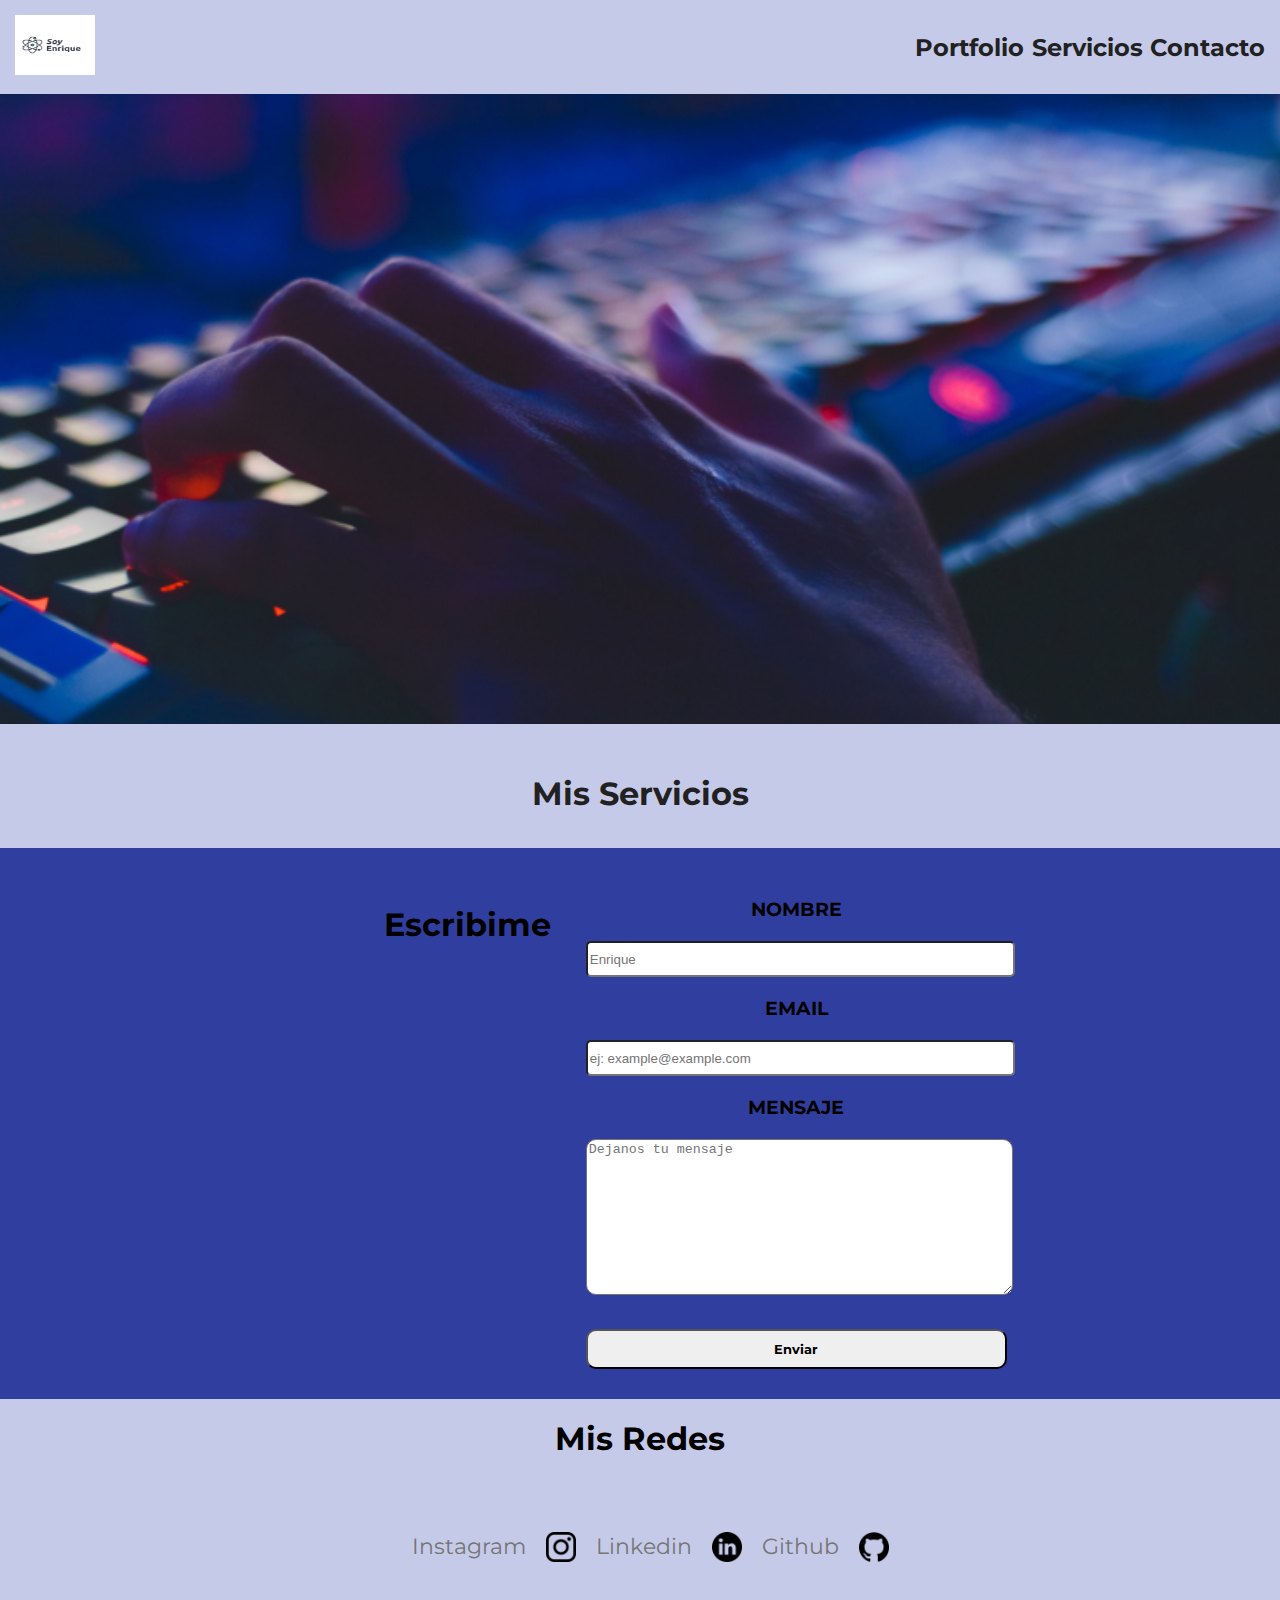
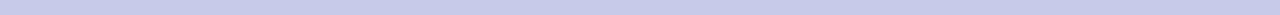
<file: index.html>
<!DOCTYPE html>
<html lang="en">
<head>
  <meta charset="UTF-8">
  <meta http-equiv="X-UA-Compatible" content="IE=edge">
  <meta name="viewport" content="width=device-width, initial-scale=1.0">

  <!-- GOOGLE FONTS -->

  <link rel="preconnect" href="https://fonts.googleapis.com">
  <link rel="preconnect" href="https://fonts.gstatic.com" crossorigin>
  <link href="https://fonts.googleapis.com/css2?family=Montserrat&family=Poppins&display=swap" rel="stylesheet">


  
  <!-- HEADER -->
  <script defer src="./components/header.js"></script>
  <link rel="stylesheet" href="./components/header.css">


  <script defer src="./pages/servicios.js"></script>
  <script defer src="./components/servicios.js"></script>
  
  <!-- FORM -->
  <script defer src="./components/form.js"></script>
  <link rel="stylesheet" href="./components/form.css">

  <!-- FOOTER -->
  <script defer src="./components/footer.js"></script>
  <link rel="stylesheet" href="./components/footer.css">
  
  <!-- INDEX -->
  <script defer src="./pages/index.js"></script>
  <link rel="stylesheet" href="./pages/index.css">



  <title>Home</title>
</head>

<body>
  <!--  ** HEADER -->

    <div class="header-div"></div>

    <section class="welcome" id="welcome">
      <template id="welcome-template">
        <h1 class="welcome__titulo">Hola Soy Enrique</h1>
      </template>
    </section>

    <section class="sobreMi">
      <template id="sobreMi-template">
        <div class="sobreMi__container">
          <div class="sobreMi__presentacion">
            <h1 class="sobreMi__titulo">Soy Enrique</h1>
            <p class="sobreMi__texto">Lorem ipsum dolor sit amet consectetur adipisicing elit. Optio id, accusamus distinctio perspiciatis officiis repellat modi nemo, possimus tempora esse reiciendis cumque saepe obcaecati deleniti quo odit, alias laboriosam beatae.</p>
            <img src="" alt="" class="sobreMi__image">
          </div>
        </div>
      </template>
    </section>


    <div class="servicios-div"></div>


      <!-- * * COMPONENTE DEL FORMULARIO -->
      <div class="form-div"></div>


    <!-- * * COMPONENTE DEL FOOTER -->
    <div class="footer-div"></div>
</body>


</html>
</file>
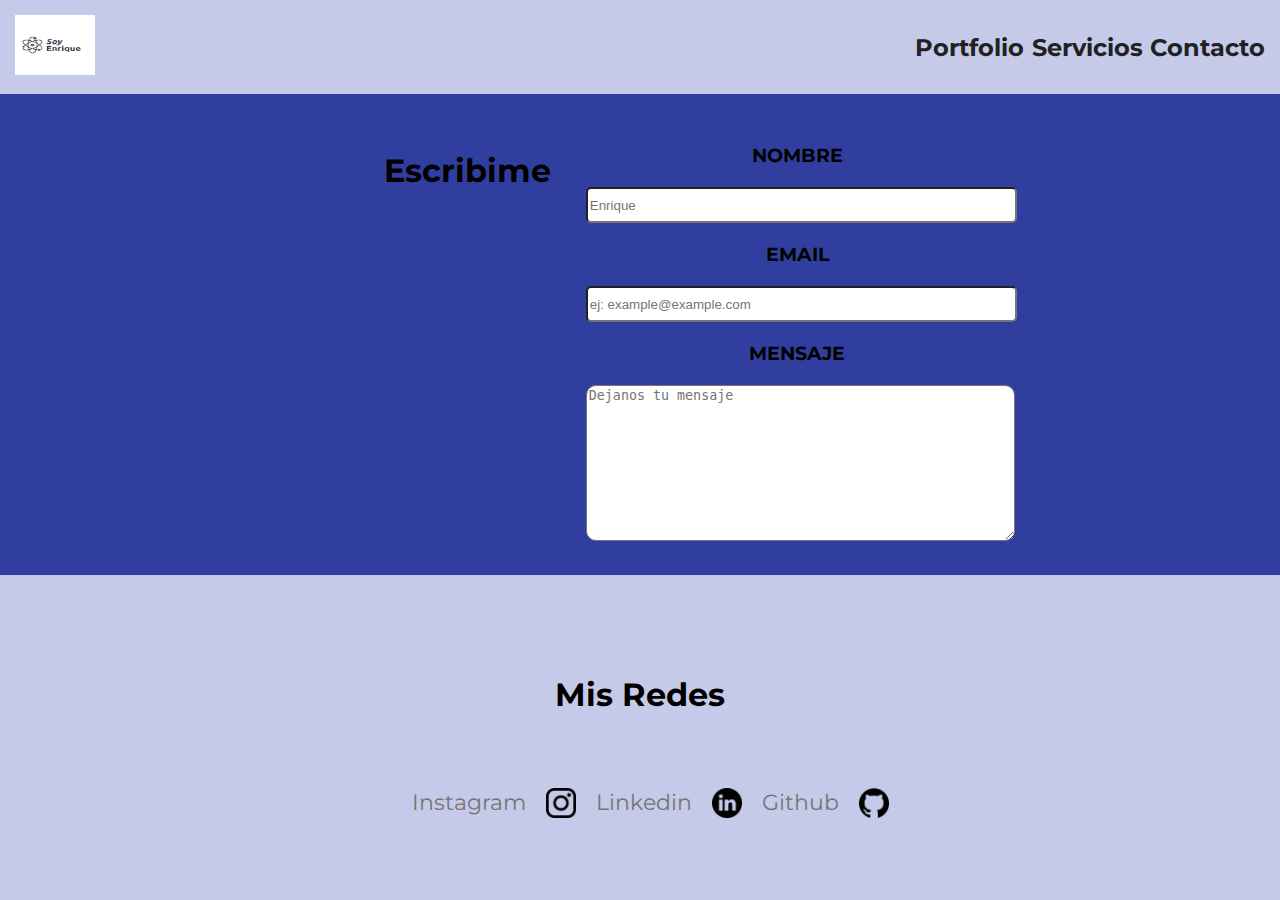
<file: contacto.html>
<!DOCTYPE html>
<html lang="en">
<head>
  <meta charset="UTF-8">
  <meta http-equiv="X-UA-Compatible" content="IE=edge">
  <meta name="viewport" content="width=device-width, initial-scale=1.0">

  <!-- GOOGLE FONTS -->

  <link rel="preconnect" href="https://fonts.googleapis.com">
  <link rel="preconnect" href="https://fonts.gstatic.com" crossorigin>
  <link href="https://fonts.googleapis.com/css2?family=Montserrat&family=Poppins&display=swap" rel="stylesheet">


  
  
  
  <!-- HEADER -->
  <script defer src="./components/header.js"></script>
  <link rel="stylesheet" href="./components/header.css">
  
  <!-- FORM -->
  <script defer src="./components/form.js"></script>
  <link rel="stylesheet" href="./components/form.css">

  <!-- FOOTER -->
  <script defer src="./components/footer.js"></script>
  <link rel="stylesheet" href="./components/footer.css">
  
  <!-- CONTACTO -->
  <script defer src="./pages/contacto.js"></script>
  <link rel="stylesheet" href="./pages/contacto.css">

  
  <!-- INDEX -->
  <!-- <script defer src="./pages/index.js"></script>
  <link rel="stylesheet" href="./pages/index.css"> -->



  <title>Contacto</title>
</head>
<body>
  
  <div class="header-div"></div>
  <div class="form-div"></div>
  <div class="footer-div"></div>

</body>
</html>
</file>
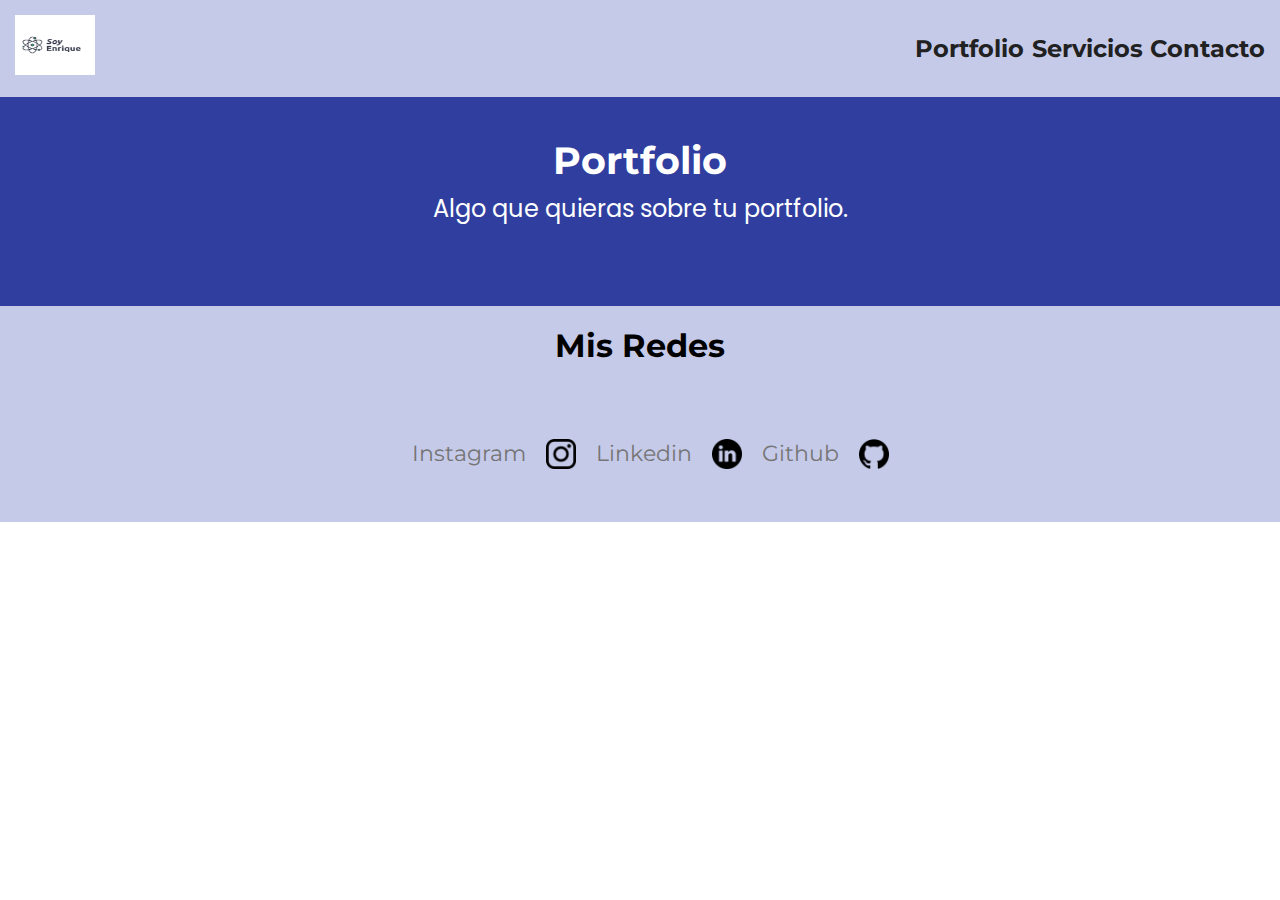
<file: portfolio.html>
<!DOCTYPE html>
<html lang="en">
<head>
  <meta charset="UTF-8">
  <meta http-equiv="X-UA-Compatible" content="IE=edge">
  <meta name="viewport" content="width=device-width, initial-scale=1.0">
  
  <!-- * * GOOGLE FONTS -->

    <link rel="preconnect" href="https://fonts.googleapis.com">
    <link rel="preconnect" href="https://fonts.gstatic.com" crossorigin>
    <link href="https://fonts.googleapis.com/css2?family=Montserrat&family=Poppins&display=swap" rel="stylesheet">
  
  <!-- * * HEADER -->
  <script defer src="./components/header.js"></script>
  <link rel="stylesheet" href="./components/header.css">

  <!-- * * FOOTER  -->
  <script defer src="./components/footer.js"></script>
  <link rel="stylesheet" href="./components/footer.css">


  <!-- * * INDEX -->
  <script defer src="./pages/portfolio.js"></script>
  <link rel="stylesheet" href="./pages/portfolio.css">

  <title>Portfolio</title>
</head>
<body>

  

  <div class="header-div"></div>

  

  <section class="portfolio">
    <h2 class="portfolio-title">Portfolio</h2>
    <p class="portfolio-description">Algo que quieras sobre tu portfolio.</p>

    <!-- <div class="portfolio-content"> -->
    </div>
  </section>
  <div class="portfolio-content"></div>


  <template id="portfolio-card-template">
    <div class="portfolio-card">
      <img src="./images/fondo.jpeg" alt="" class="portfolio-img">
      <div class="portfolio-card-content">
        <h4 class="portfolio-card-title">Un trabajo que hice</h4>
        <p class="portfolio-card-text">Te cuento un poco mas sobre este trabajo y sobre como la rompi en este proyecto. Si se hace asi...</p>
        <a href="" class="portfolio-card-link">Ver Mas</a>
      </div>
    </div>
  </template>
  
  <div class="footer-div"></div>

</body>
</html>
</file>
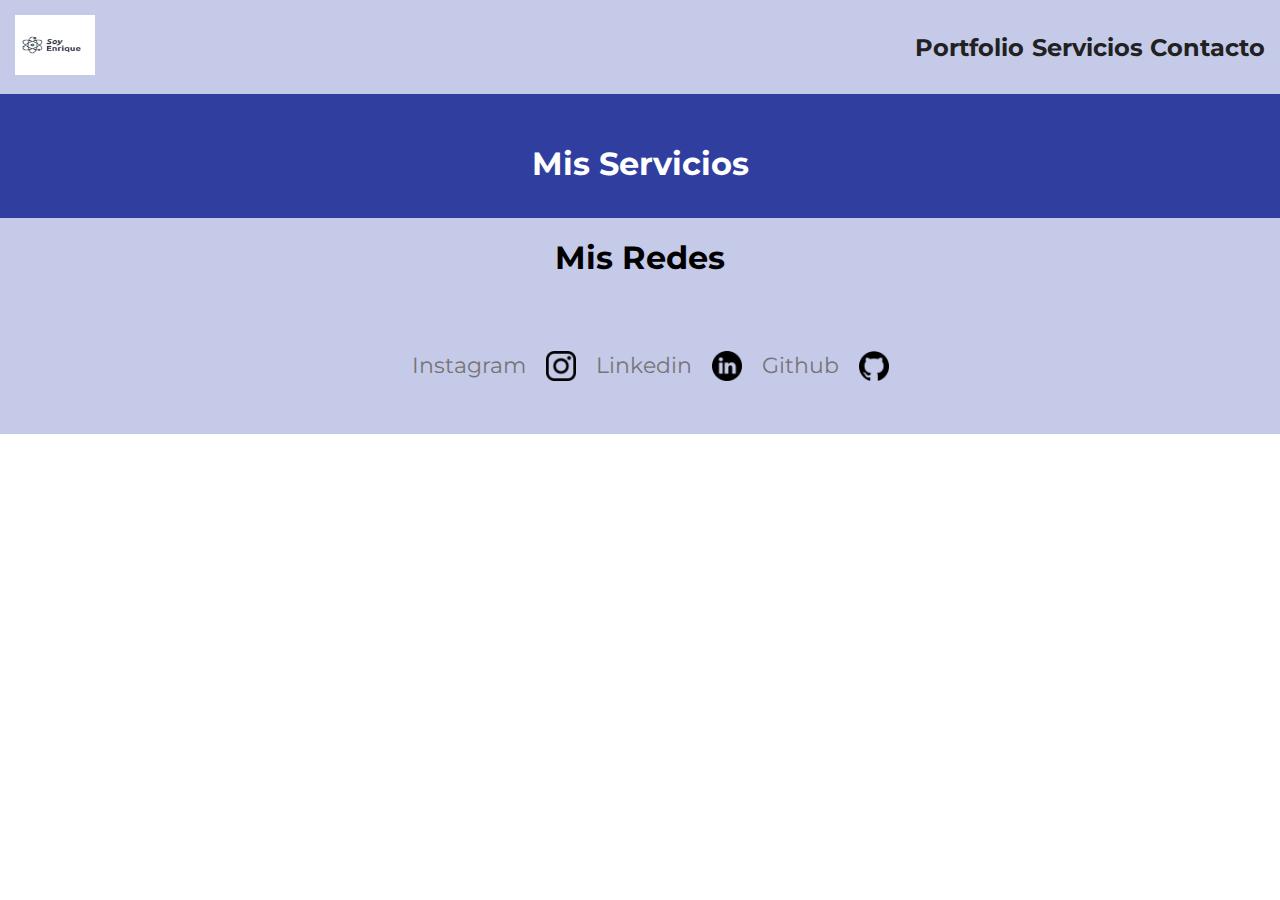
<file: servicios.html>
<!DOCTYPE html>
<html lang="en">
<head>
  <meta charset="UTF-8">
  <meta http-equiv="X-UA-Compatible" content="IE=edge">
  <meta name="viewport" content="width=device-width, initial-scale=1.0">
  
  <!-- * * GOOGLE FONTS -->

    <link rel="preconnect" href="https://fonts.googleapis.com">
    <link rel="preconnect" href="https://fonts.gstatic.com" crossorigin>
    <link href="https://fonts.googleapis.com/css2?family=Montserrat&family=Poppins&display=swap" rel="stylesheet">
  
  <!-- * * HEADER -->
  <script defer src="./components/header.js"></script>
  <link rel="stylesheet" href="./components/header.css">

  <script defer src="./components/servicios.js"></script>

  
  <!-- * * FOOTER  -->
  <script defer src="./components/footer.js"></script>
  <link rel="stylesheet" href="./components/footer.css">

  <!-- <script defer src="./pages/servicios.js"></script> -->
  <link  rel="stylesheet" href="./pages/servicios.css">

<script defer src="./pages/servicios.js"></script>
<link rel="stylesheet" href="./pages/servicios.css">


  <!-- * * INDEX -->
  <!-- <script defer src="./pages/portfolio.js"></script>
  <link rel="stylesheet" href="./pages/portfolio.css"> -->


  <title>Servicios</title>
</head>
<body>

  <div class="header-div"></div>



<div class="servicios-div"></div>

  <!-- <section class="misServicios">
    <div class="misServicios__container">
      <h1 class="misServicios__titulo">Mis Servicios</h1>
    </div>

    <div class="misServicios__container-general">
      <template id="misServicios__template">
        <div class="misServicios__container">
          <img class="misServicios__img" src="" alt="" >
          <h2 class="misServicios__container-titulo">Hago Cosas</h2>
          <p class="misServicios__container-texto">Lorem ipsum dolor sit amet consectetur adipisicing elit. Fugit eius ipsa harum? Quos molestias temporibus exercitationem. Voluptates hic dolorum iure, atque molestiae voluptas nam, vel exercitationem numquam, rem facilis laudantium.</p>
        </div>
      </template>
    </div>

    <template id="misServicios__template">
      <div class="misServicios__container">
        <img class="misServicios__img" src="" alt="" >
        <h2 class="misServicios__container-titulo">Hago Cosas</h2>
        <p class="misServicios__container-texto">Lorem ipsum dolor sit amet consectetur adipisicing elit. Fugit eius ipsa harum? Quos molestias temporibus exercitationem. Voluptates hic dolorum iure, atque molestiae voluptas nam, vel exercitationem numquam, rem facilis laudantium.</p>
      </div>
    </template>
  </div>

  <template id="misServicios__template">
    <div class="misServicios__container">
      <img class="misServicios__img" src="" alt="" >
      <h2 class="misServicios__container-titulo">Hago Cosas</h2>
      <p class="misServicios__container-texto">Lorem ipsum dolor sit amet consectetur adipisicing elit. Fugit eius ipsa harum? Quos molestias temporibus exercitationem. Voluptates hic dolorum iure, atque molestiae voluptas nam, vel exercitationem numquam, rem facilis laudantium.</p>
    </div>
  </template>
</div>

  </section> -->

  <div class="footer-div"></div>

</body>
</html>
</file>
<file: components/header.css>
.header{
  padding: 15px;
  /* height: 50px; */
  background-color: #C5CAE9;
}

.header-container{
  display: flex;
  justify-content: space-between;
  align-items: center;
}

.logoNav{
  width: 80px;
  height: 60px;
}

.navbar-container{
  display: none;
}

@media(min-width: 960px){
  .navbar-container{
    display: inherit;
  }
}

.header__nav{
  display: flex;
  justify-content: space-between;
  width: 450px;
  margin: 0;
  padding: 0;
}

@media(min-width: 960px){
  .header__nav{
    width: 350px;
    font-size: 24px;
  }
}


.menu-mobile{
  width: 60px;
  height: 60px;
}

@media(min-width:960px){
  .menu-mobile{
    display: none;
  }
}

.menu-mobile__container{
  display: none;
  position: absolute;
  background-color: grey;
  top: 0;
  left: 0;
  right: 0;
  bottom: 0;
}

.menu-moblile__close{
    height: 64px;
    margin: 20px 0 0 0;
    justify-self: right;
    width: 64px;
    font-family: 'Montserrat', sans-serif;
    color: #C5CAE9;
}

.menu-mobile__nav{
  display: flex;
  align-items: center;
  flex-direction: column;
  gap: 20px;
}

.headerLink{
  text-decoration: none;
  font-weight: 700;
  margin: 0;
  font-size: 24px;
  color: black;
  font-family: 'Montserrat', sans-serif;
  color: #C5CAE9;
}

@media(min-width: 960px){
  .headerLink{
    color: #212121;
  }
}
</file>
<file: components/form.css>
.form{
  text-align: center;
  padding: 30px;
  margin: 0;
  background-color: #303F9F;
}

@media(min-width: 960px){
  .form__container{
    display: flex;
  }
}


.form__container-form-name{
  padding: 20px;
  margin: 0;
  font-family: 'Montserrat', sans-serif
}

.button_send{
  margin-top: 30px;
  width: 100%;
  height: 40px;
  font-family: 'Montserrat', sans-serif;
  border-radius: 10px;
  
}

/* @media(min-width: 960px){
  .button_send{
    max-width: 40%;
  }
} */


.form__container-form-input{
  width: 100%;
  height: 30px;
  border-radius: 5px;
}

/* @media(min-width: 960px){
  .form__container-form-input{
    max-width: 40%;
  }
} */


.form__container-form-textarea{
  width: 100%;
  border-radius: 10px;
}

/* @media(min-width: 960px){
  .form__container-form-textarea{
    max-width: 40%;
  }
} */


.form__container-title{
  font-family: 'Montserrat', sans-serif;

}

@media(min-width: 960px){
  .form__container-title{
    font-size: 32px;  
    margin-left: 29%;
    margin-right: 35px;
  }
}
</file>
<file: components/footer.css>
.footer{
  background-color: #C5CAE9;
}

.footer__titulo{
  text-align: center;
  margin: 0;
  padding: 20px;
  font-family: 'Montserrat', sans-serif;
  
}

@media(min-width:960px){
  .footer__titulo{
    font-size: 32px;
  }
}

.social__img{
  width: 30px;
  height: 30px;
}

.social__cadaUno{
  display: flex;
  align-items: center;
  justify-content: center;
}

.social__link{
  text-decoration: none;
  padding: 20px;
  color: #757575;
  font-family: 'Montserrat', sans-serif;
  font-size: 22px;
}

@media(min-width: 960px){
.social{
  display: flex;
  justify-content: center;
  padding: 35px;
}
}
</file>
<file: pages/index.css>
body{
  margin: 0;
}


    /* * * WELOCME */

.welcome{
  height: 100vh;
  background-image: url("../images/fondo.jpeg");
  background-repeat: no-repeat;
  background-position: center top;
  background-size: cover;
  height: 70vh;

}

.welcome__titulo{
  display: flex;
  margin: 0;
  justify-content: center;
  /* padding-top: 150px; */
  padding: 150px;
  color: #FFFFFF;
  font-family: 'Montserrat', sans-serif;
  font-size: 32px;
  
}

@media(min-width: 960px){
  .welcome__title{
    font-size: 32px;
  }
}

    /* * * SOBRE MI */
.sobreMi{
  background-color: #303F9F;
}


/* .sobreMi__image{
  display: none;
} */

.sobreMi__image{
  width: 145px;
  height: 130px;
  margin-left: 30%;
  margin-bottom: -4px;
}

@media(min-width: 960px){
  .sobreMi__image{
    margin-left: 46%;
  }
}

.sobreMi__titulo{
  margin: 0;
  text-align: center;
  padding: 50px 10px 35px 10px;
  color: #FFFFFF;
  font-family: 'Montserrat', sans-serif;
  
}

@media(min-width: 960px){
  .sobreMi__titulo{
    font-size: 32px;
  }
}

.sobreMi__texto{
  text-align: center;
  padding: 0 20px 20px 20px;
  margin: 0;
  color: #FFFFFF;
  font-family: 'Poppins', sans-serif;
  
}

@media(min-width: 960px){
  .sobreMi__texto{
    font-size: 20px;
  }
}

    /* * * MIS SERVICIOS */

.misServicios{
  background-color: #C5CAE9;
}

.misServicios__titulo{
  text-align: center;
  padding: 20px;
  padding: 50px 10px 35px 10px;
  margin: 0;
  color: #212121;
  font-family: 'Montserrat', sans-serif;
  
}

@media(min-width: 960px){
  .misServicios__titulo{
    font-size: 32px;
  }
}

.misServicios__img{
  width: 80px;
  height: 80px;
  margin-left: 40%;
}

@media(min-width: 960px){
  .misServicios__img{
    margin-left: 47%;
  }
}


.misServicios__container-titulo{
  text-align: center;
  color: #212121;
  font-family: 'Montserrat', sans-serif;
}

.misServicios__container-texto{
  text-align: center;
  padding: 20px;
  color: #757575;
  margin: 0;
  font-family: 'Poppins', sans-serif;
  
}


@media(min-width: 960px){
  .misServicios__container-texto{
    font-size: 20px;
  }
}
</file>
<file: pages/contacto.css>
body{
  margin: 0;
  margin-bottom: 40px;
  background-color: #C5CAE9;
}
html {
    min-height: 100%;
    position: relative;
  }

  .footer__titulo{
    padding-top: 100px;
  }

  @media(min-width: 960px){
    footer {
      position: absolute;
      bottom: 0;
      width: 100%;
      height: 325px
    } 
  }
</file>
<file: pages/portfolio.css>
*{
  box-sizing: border-box;
}

body{
  font-family: 'Poppins', sans-serif;
  margin: 0;
}

.portfolio{
  background-color: #303F9F;
}
.portfolio-title{
  font-size: 38px;
  /* margin: 40px 0 0 0; */
  padding: 40px 0 0 0;
  text-align: center;
  font-family: "Montserrat", sans-serif;
  margin: 0;
  color: #FFFFFF;
}
.portfolio-description{
  font-size: 24px;
  margin: 7px 0 0 0 ;
  text-align: center;
  color: #FFFFFF;

}
.portfolio-content{
  /* margin-top: 20px; */
  padding: 40px;
  display: grid;
  gap:40px;
  background-color: #303F9F;
}

@media(min-width: 960px) {
  .portfolio-content{
    grid-template-columns: 1fr 1fr 1fr;
  }
}

.portfolio-card{
  border: solid 2px black;
  border-radius: 4px;
}

.portfolio-img{
  object-fit: cover;
  height: 255px;
  width: 100%;
}

.portfolio-card-content{
  padding: 20px;
  background-color: #C5CAE9;

}

.portfolio-card-title{
  font-size: 30px;
  margin: 30px;
  text-align: center;
  font-family: "Montserrat", sans-serif;
}

.portfolio-card-text{
  margin: 0;
  text-align: center;
  font-family: "Poppins", sans-serif;
}
.portfolio-card-link{
  color: black;  
  text-align: right;
  display: block;
  margin-top: 20px;
  font-family: "Poppins", sans-serif;
}
</file>
<file: pages/servicios.css>
body{
  margin: 0;
}

.misServicios{
  background-color: #303F9F;
}

.misServicios__titulo{
  text-align: center;
  padding: 20px;
  padding: 50px 10px 35px 10px;
  margin: 0;
  color: white;
  font-family: 'Montserrat', sans-serif;
  
}

@media(min-width: 960px){
  .misServicios__titulo{
    font-size: 32px;
  }
}

.misServicios__img{
  width: 80px;
  height: 80px;
  margin-left: 40%;
}

@media(min-width: 960px){
  .misServicios__img{
    margin-left: 47%;
  }
}


.misServicios__container-titulo{
  text-align: center;
  color: white;
  font-family: 'Montserrat', sans-serif;
}

.misServicios__container-texto{
  text-align: center;
  padding: 20px;
  color: white;
  margin: 0;
  font-family: 'Poppins', sans-serif;
  
}


@media(min-width: 960px){
  .misServicios__container-texto{
    font-size: 20px;
  }
}
</file>
